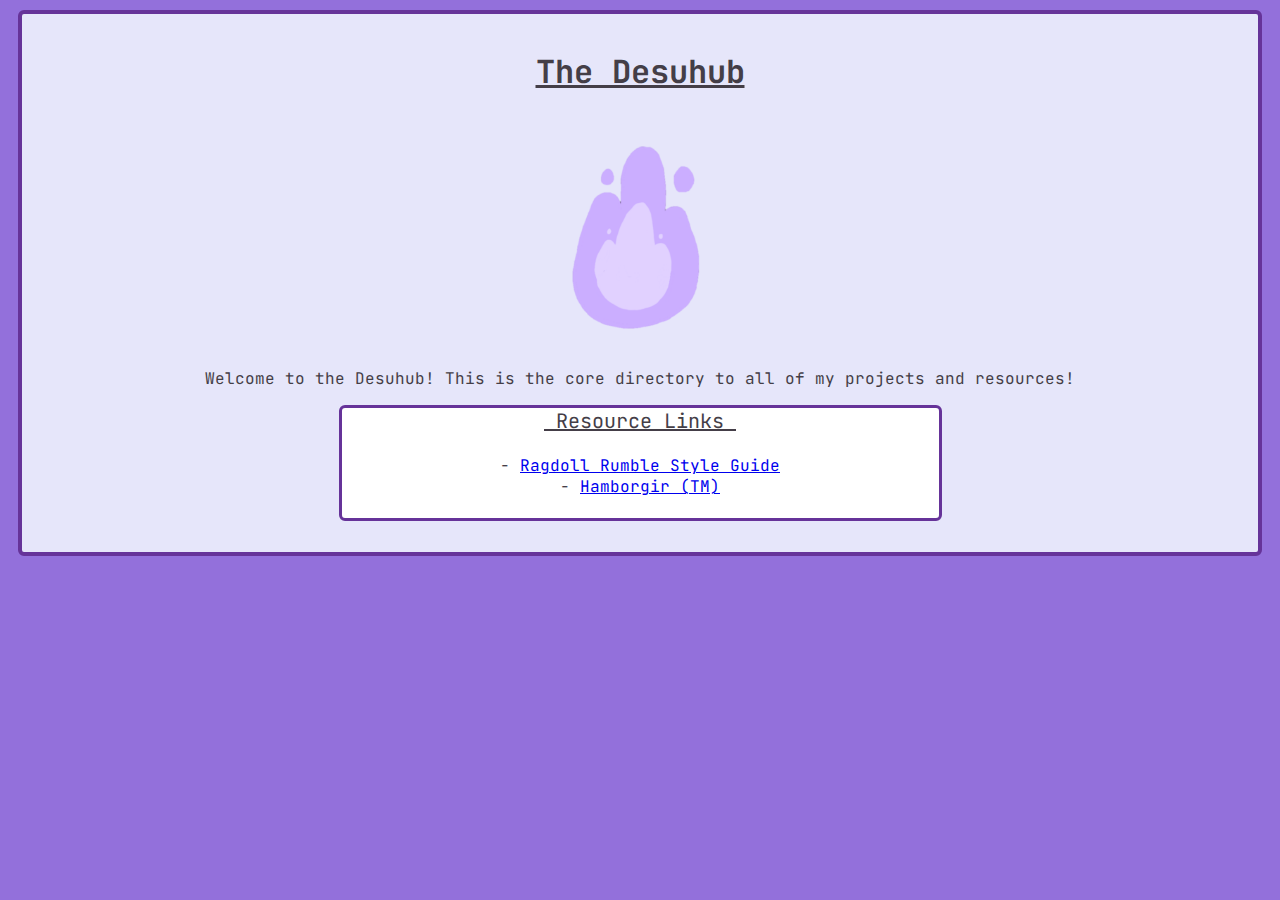
<file: index.html>
<!DOCTYPE html>
<html>
<head>

<title>Desuhub</title>

<link rel="stylesheet" href="benc-home.css">

<link rel="icon" href="benc-qut.github.io/RR-StyleGuide/RR_icon.png" type="image/x-icon">

<link rel="icon" href="Despirit.png" type="image/x-icon">

<link href='https://fonts.googleapis.com/css?family=JetBrains Mono' rel='stylesheet'>

</head>

<body id="benc-home">
<div class="main">

<h1> The Desuhub </h1>

<img src="Despirit.png" width=250px>

Welcome to the Desuhub! This is the core directory to all of my projects and resources!

<p><span class="heading"> Resource Links </span>

- <a href="RR-StyleGuide/index.html">Ragdoll Rumble Style Guide</a>
- <a href="LeHamborgir/index.html">Hamborgir (TM)</a>

</p>

<div>
</body>

</html>
</file>
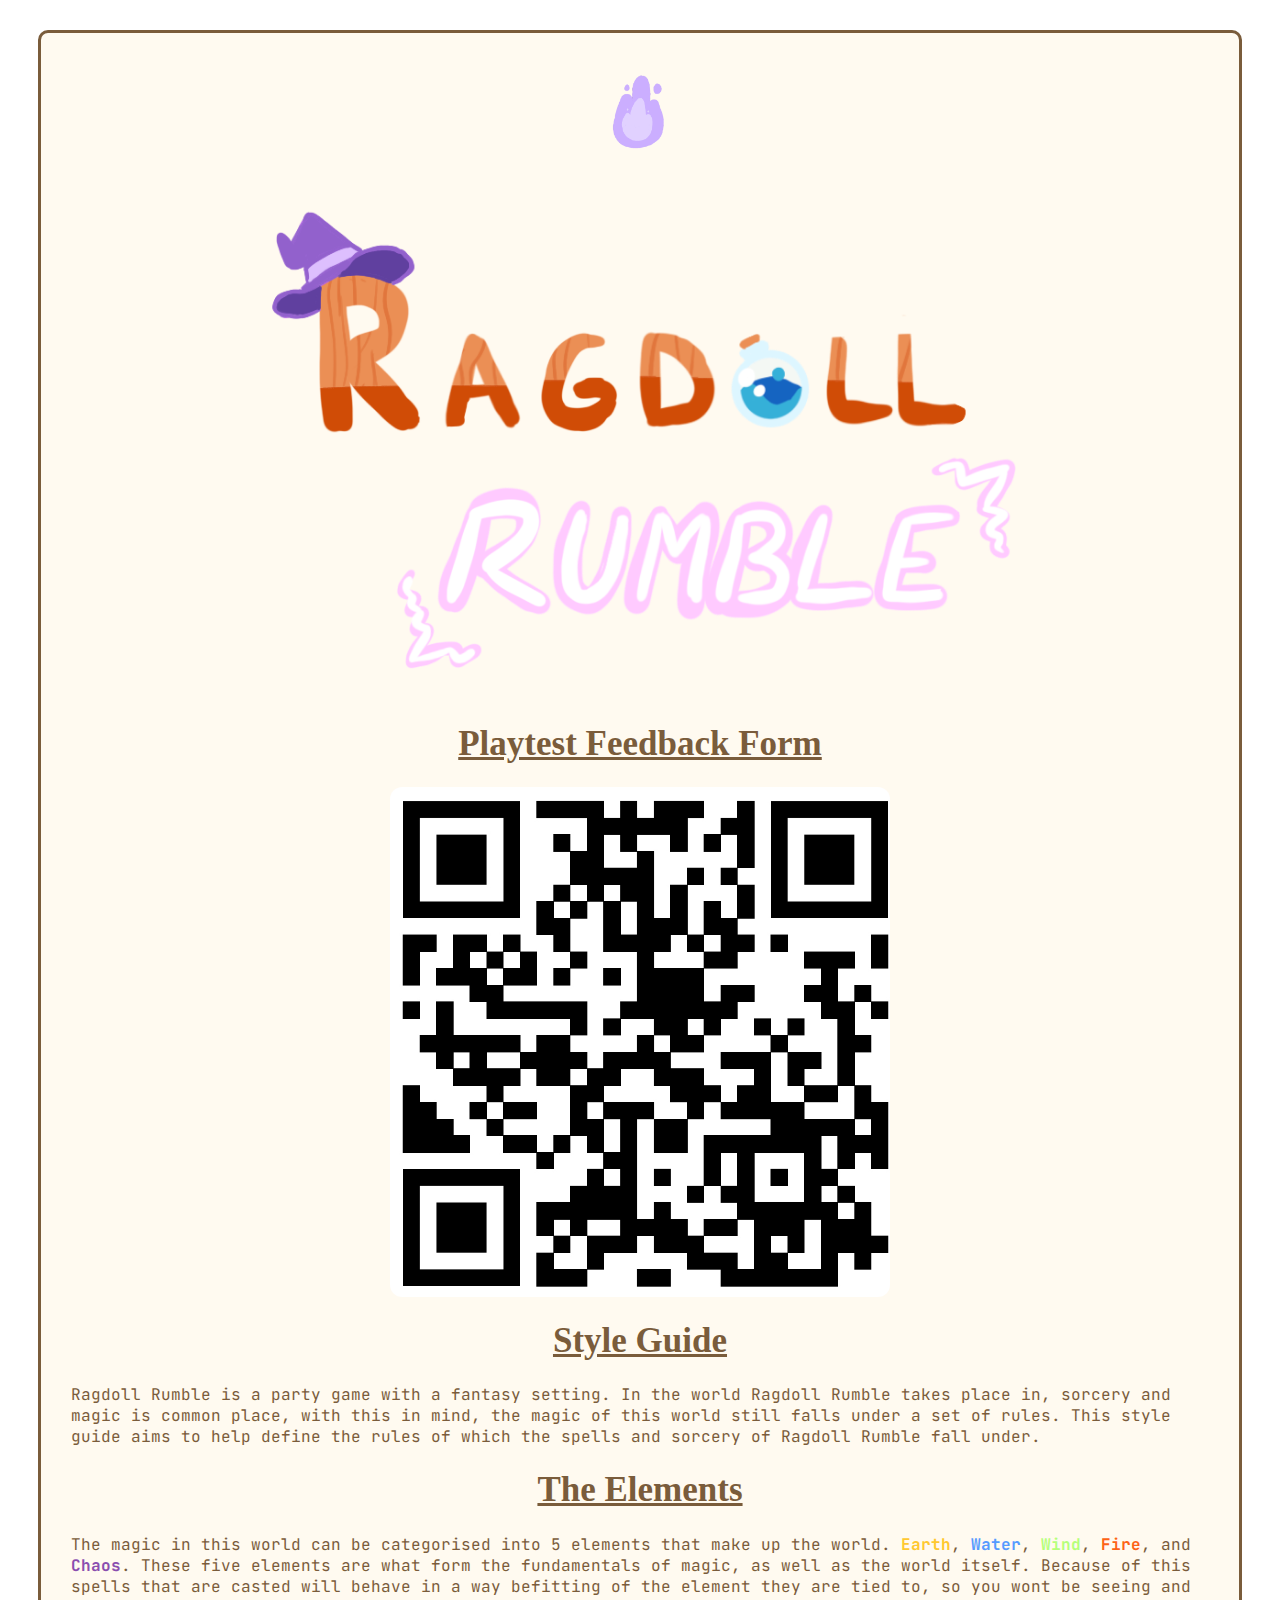
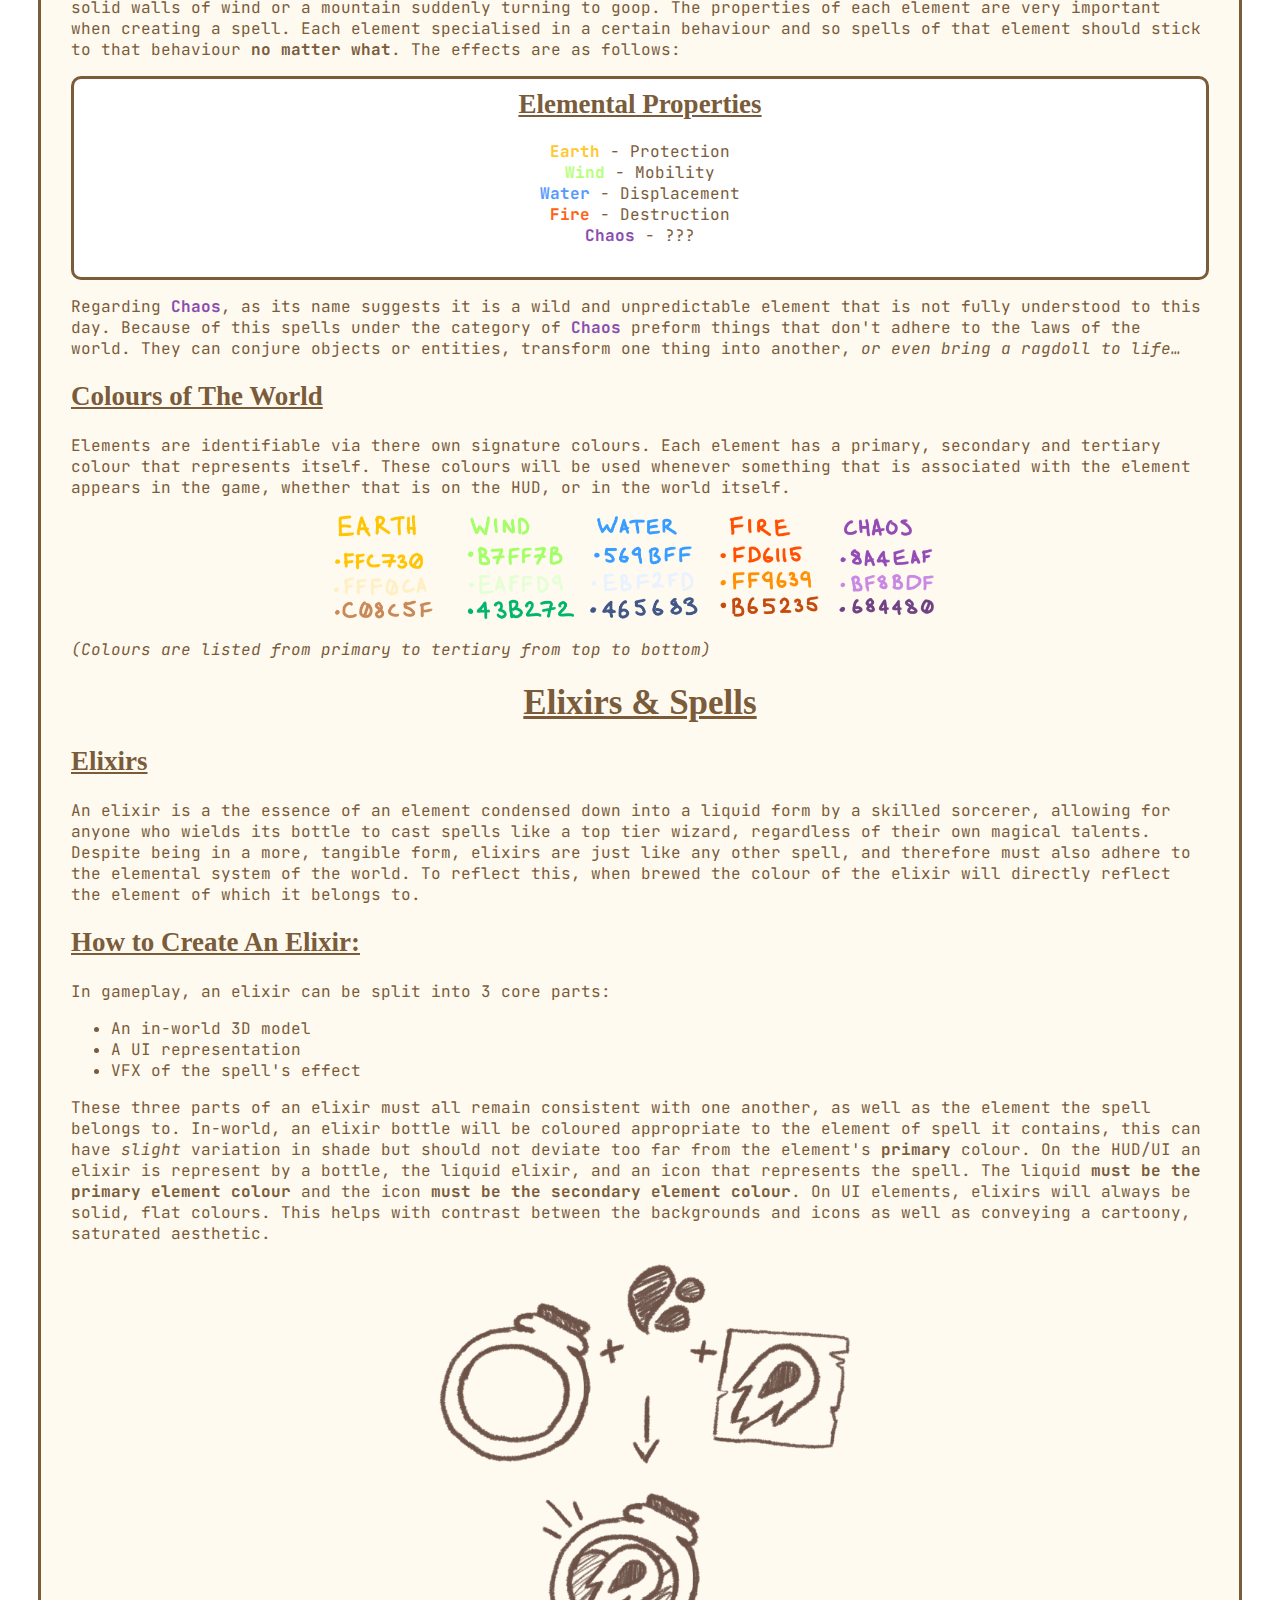
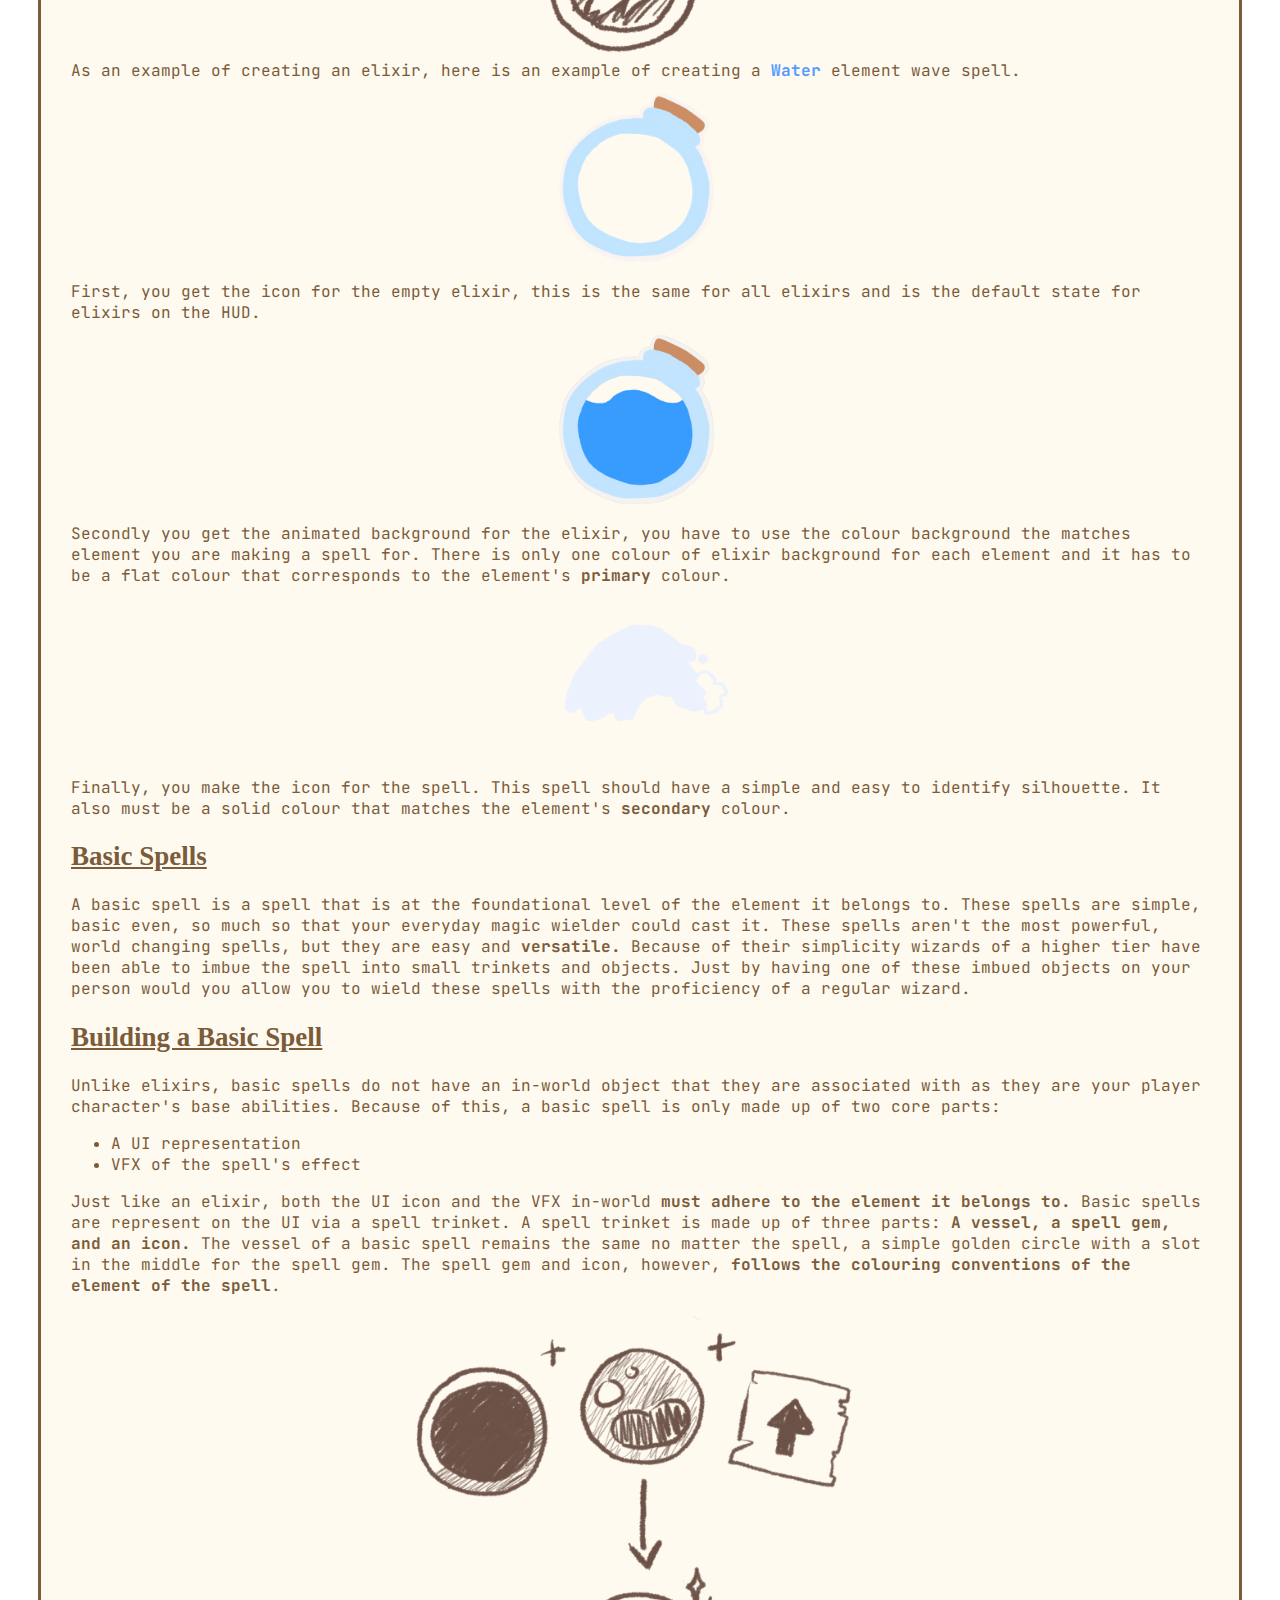
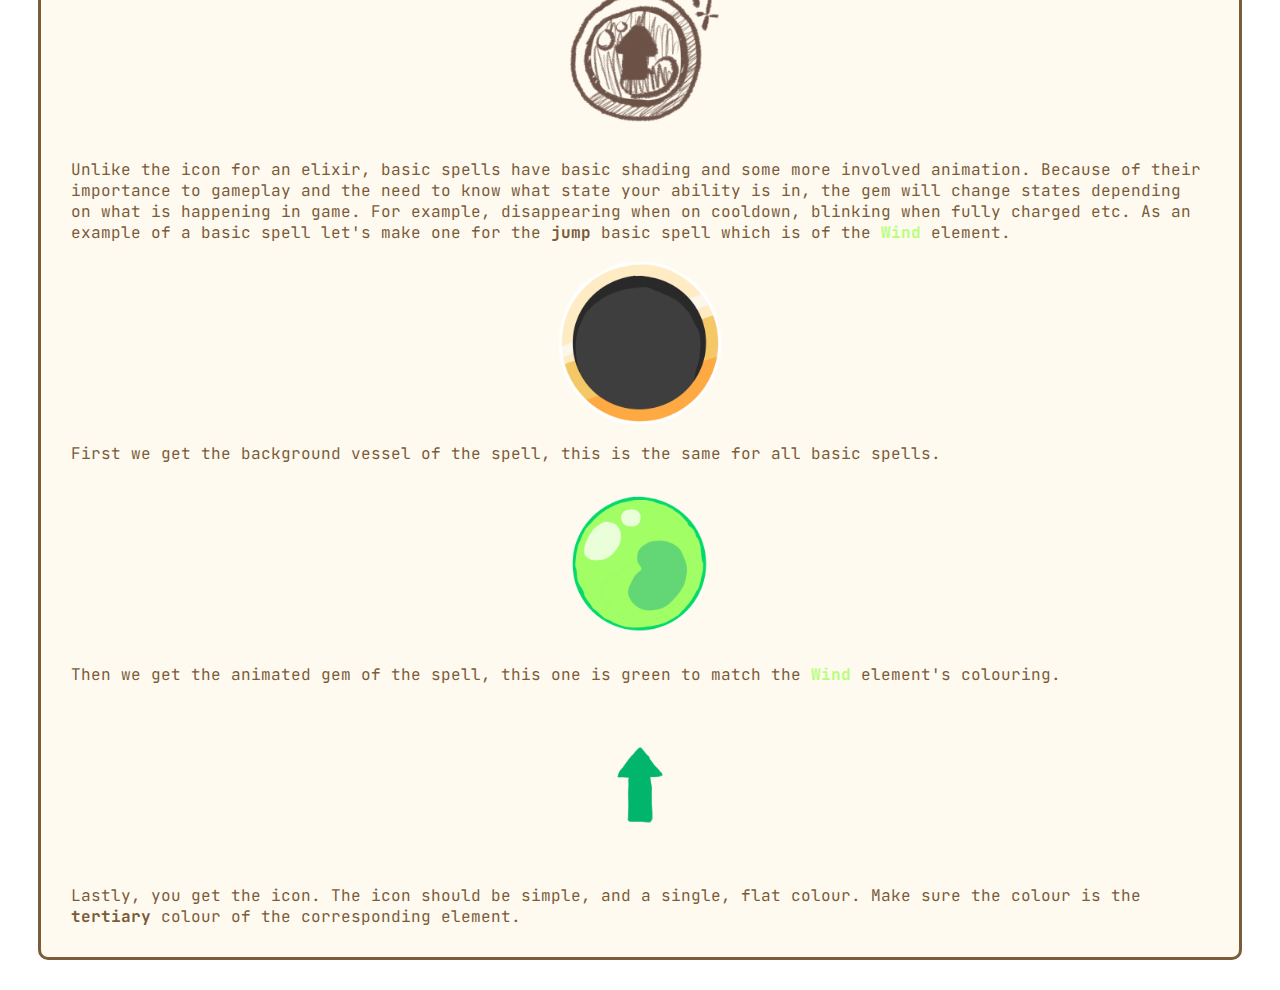
<file: RR-StyleGuide/index.html>
<!DOCTYPE html>
<html>
<head>

<title>Ragdoll Rumble Style Guide</title>

<link rel="stylesheet" href="RagdollRumble.css">

<link rel="icon" href="images/RR_icon.PNG" type="image/x-icon">

<link href='https://fonts.googleapis.com/css?family=JetBrains Mono' rel='stylesheet'>

</head>

<body id="RagdollRumble">

<div class="main">

<a href="../index.html"><img src="images/Despirit.png" width=100px></a>

<img src="images/RR_logo.png" width=70%>

<h1> Playtest Feedback Form </h1>

<img src="images/playtest-feedback.png" width=500px>


<h1> Style Guide </h1>
Ragdoll Rumble is a party game with a fantasy setting. In the world Ragdoll Rumble takes place in, sorcery and magic is common place, with this in mind, the magic of this world still falls under a set of rules. This style guide aims to help define the rules of which the spells and sorcery of Ragdoll Rumble fall under.

<h1> The Elements </h1>

The magic in this world can be categorised into 5 elements that make up the world. <span class="earth">Earth</span>, <span class="water">Water</span>, <span class="wind">Wind</span>, <span class="fire">Fire</span>, and <span class="chaos">Chaos</span>. These five elements are what form the fundamentals of magic, as well as the world itself. Because of this spells that are casted will behave in a way befitting of the element they are tied to, so you wont be seeing and solid walls of wind or a mountain suddenly turning to goop.
The properties of each element are very important when creating a spell. Each element specialised in a certain behaviour and so spells of that element should stick to that behaviour <strong>no matter what</strong>. The effects are as follows:

<p><span class="subheading">Elemental Properties</span>

<span class="earth">Earth</span> - Protection
<span class="wind">Wind</span> - Mobility
<span class="water">Water</span> - Displacement
<span class="fire">Fire</span> - Destruction
<span class="chaos">Chaos</span> - ???

</p>

Regarding <span class="chaos">Chaos</span>, as its name suggests it is a wild and unpredictable element that is not fully understood to this day. Because of this spells under the category of <span class="chaos"> Chaos </span> preform things that don&#39;t adhere to the laws of the world. They can conjure objects or entities, transform one thing into another, <em>or even bring a ragdoll to life…</em>

<h2> Colours of The World </h2>
Elements are identifiable via there own signature colours. Each element has a primary, secondary and tertiary colour that represents itself. These colours will be used whenever something that is associated with the element appears in the game, whether that is on the HUD, or in the world itself.

<img src="images/element-colours.png" width=650px>

<em>(Colours are listed from primary to tertiary from top to bottom)</em>

<h1> Elixirs &amp; Spells </h1>

<h2> Elixirs </h2>

An elixir is a the essence of an element condensed down into a liquid form by a skilled sorcerer, allowing for anyone who wields its bottle to cast spells like a top tier wizard, regardless of their own magical talents. Despite being in a more, tangible form, elixirs are just like any other spell, and therefore must also adhere to the elemental system of the world. To reflect this, when brewed the colour of the elixir will directly reflect the element of which it belongs to.
<h2>How to Create An Elixir:</h2>
In gameplay, an elixir can be split into 3 core parts:
<ul>
<li>An in-world 3D model</li>
<li>A UI representation</li>
<li>VFX of the spell&#39;s effect</li>
</ul>
These three parts of an elixir must all remain consistent with one another, as well as the element the spell belongs to.
In-world, an elixir bottle will be coloured appropriate to the element of spell it contains, this can have <em>slight</em> variation in shade but should not deviate too far from the element&#39;s <strong>primary</strong> colour.
On the HUD/UI an elixir is represent by a bottle, the liquid elixir, and an icon that represents the spell. The liquid <strong>must be the primary element colour</strong> and the icon <strong>must be the secondary element colour</strong>.
On UI elements, elixirs will always be solid, flat colours. This helps with contrast between the backgrounds and icons as well as conveying a cartoony, saturated aesthetic.


<img src="images/create-elixir.png" width=450px>

As an example of creating an elixir, here is an example of creating a <span class="water"> Water </span> element wave spell.

<img src="images/elixirEmpty.PNG" width=200px>

First, you get the icon for the empty elixir, this is the same for all elixirs and is the default state for elixirs on the HUD.

<img src="images/animated_elixir.gif" width=200px>

Secondly you get the animated background for the elixir, you have to use the colour background the matches element you are making a spell for. There is only one colour of elixir background for each element and it has to be a flat colour that corresponds to the element's <strong>primary</strong> colour.

<img src="images/Wave.PNG" width=200px>

Finally, you make the icon for the spell. This spell should have a simple and easy to identify silhouette. It also must be a solid colour that matches the element's <strong>secondary</strong> colour. 

<h2> Basic Spells </h2>
A basic spell is a spell that is at the foundational level of the element it belongs to. These spells are simple, basic even, so much so that your everyday magic wielder could cast it. These spells aren&#39;t the most powerful, world changing spells, but they are easy and <strong>versatile.</strong> Because of their simplicity wizards of a higher tier have been able to imbue the spell into small trinkets and objects. Just by having one of these imbued objects on your person would you allow you to wield these spells with the proficiency of a regular wizard.
<h2> Building a Basic Spell </h2>
Unlike elixirs, basic spells do not have an in-world object that they are associated with as they are your player character&#39;s base abilities. Because of this, a basic spell is only made up of two core parts:
<ul>
<li>A UI representation</li>
<li>VFX of the spell&#39;s effect</li>
</ul>

Just like an elixir, both the UI icon and the VFX in-world <strong>must adhere to the element it belongs to.</strong>

Basic spells are represent on the UI via a spell trinket. A spell trinket is made up of three parts: <strong>A vessel, a spell gem, and an icon.</strong> The vessel of a basic spell remains the same no matter the spell, a simple golden circle with a slot in the middle for the spell gem. The spell gem and icon, however, <strong>follows the colouring conventions of the element of the spell</strong>. 

<img src="images/build-basic-spell.png" width=500px>

Unlike the icon for an elixir, basic spells have basic shading and some more involved animation. Because of their importance to gameplay and the need to know what state your ability is in, the gem will change states depending on what is happening in game. For example, disappearing when on cooldown, blinking when fully charged etc.

As an example of a basic spell let's make one for the <strong>jump</strong> basic spell which is of the <span class="wind">Wind</span> element.

<img src="images/basicspell_empty.PNG" width=200px>

First we get the background vessel of the spell, this is the same for all basic spells.

<img src="images/basicSpellFinal.gif" width=200px>

Then we get the animated gem of the spell, this one is green to match the <span class="wind"> Wind </span> element's colouring.

<img src="images/basicJump_icon.PNG" width=200px>

Lastly, you get the icon. The icon should be simple, and a single, flat colour. Make sure the colour is the <strong>tertiary</strong> colour of the corresponding element.

</div>
</body>
</html>
</file>
<file: benc-home.css>
body {
    background-color: mediumpurple;
}

img {
    display: block;
    border-radius: 12px;
    margin-left: auto;
    margin-right: auto;
}

#benc-home .main {
    background-color: lavender;
    border: solid 4px rebeccapurple;
    border-radius: 6px;
    color: rgb(68, 62, 71);
    padding: 15px;
    margin: 10px;
    font-family: 'JetBrains Mono';
    text-align:center;
}

#benc-home h1 {
    text-align: center;
    text-decoration: underline;
}

#benc-home h2 {
    text-align: center;
    text-decoration: underline;
}

#benc-home .heading {
    text-align: center;
    text-decoration: underline;
    font-size: 20px;
}

#benc-home p {
    background-color: white;
    border: solid 3px rebeccapurple;
    border-radius: 6px;
    padding: 15x;
    margin-left: 25%;
    margin-right: 25%;
    white-space: pre-wrap;
}
</file>
<file: RR-StyleGuide/RagdollRumble.css>
#RagdollRumble .main{
    background-color: floralwhite;
    color: rgb(122, 92, 59);
    border: 3px solid rgb(122, 92, 59);
    border-radius: 10px;
    margin: 30px;
    text-align: left;
    padding: 30px;
    font-family: 'JetBrains Mono';
}

    #RagdollRumble h1 {
        font-family: Constantia !important;
        text-decoration-line: underline;
        font-size: 35px;
        text-align: center;
    }

#RagdollRumble h2 {

    font-family: Constantia !important;
    text-decoration-line: underline;
    font-size: 27px;
}

    #RagdollRumble p {
        margin-left: auto;
        margin-right: auto;
        padding: 10px;
        border: 3px solid rgb(122, 92, 59);
        border-radius: 10px;
        background-color: white;
        text-align: center;
        white-space: pre-wrap;
    }

    #RagdollRumble .earth {
        color: rgb(255, 200, 48);
        font-weight: bold;
    }

    #RagdollRumble .wind {
        color: rgb(182, 255, 123);
        font-weight: bold;
    }

    #RagdollRumble .water {
        color: rgb(86, 154, 255);
        font-weight: bold;
    }

    #RagdollRumble .fire {
        color: rgb(253, 98, 21);
        font-weight: bold;
    }

    #RagdollRumble .chaos {
        color: rgb(138, 78, 175);
        font-weight: bold;
    }

    #RagdollRumble .subheading {
        font-family: Constantia !important;
        text-decoration-line: underline;
        font-size: 27px;
        font-weight: bold;
    }

#RagdollRumble table {

    border: 3px solid rgb(122,92,59);
    border-radius: 6px;
    background-color: white;
}

#RagdollRumble iframe {
    margin-left: auto;
    margin-right: auto;
    border-radius: 6px;
    width: 100%;
}

.CodeMirror-cursor,
.CodeMirror div.CodeMirror-secondarycursor{
    border-color: rgb(54, 46, 37) !important;
}

#RagdollRumble img {
    display: block;
    border-radius: 12px;
    margin-left: auto;
    margin-right: auto;
}
</file>
